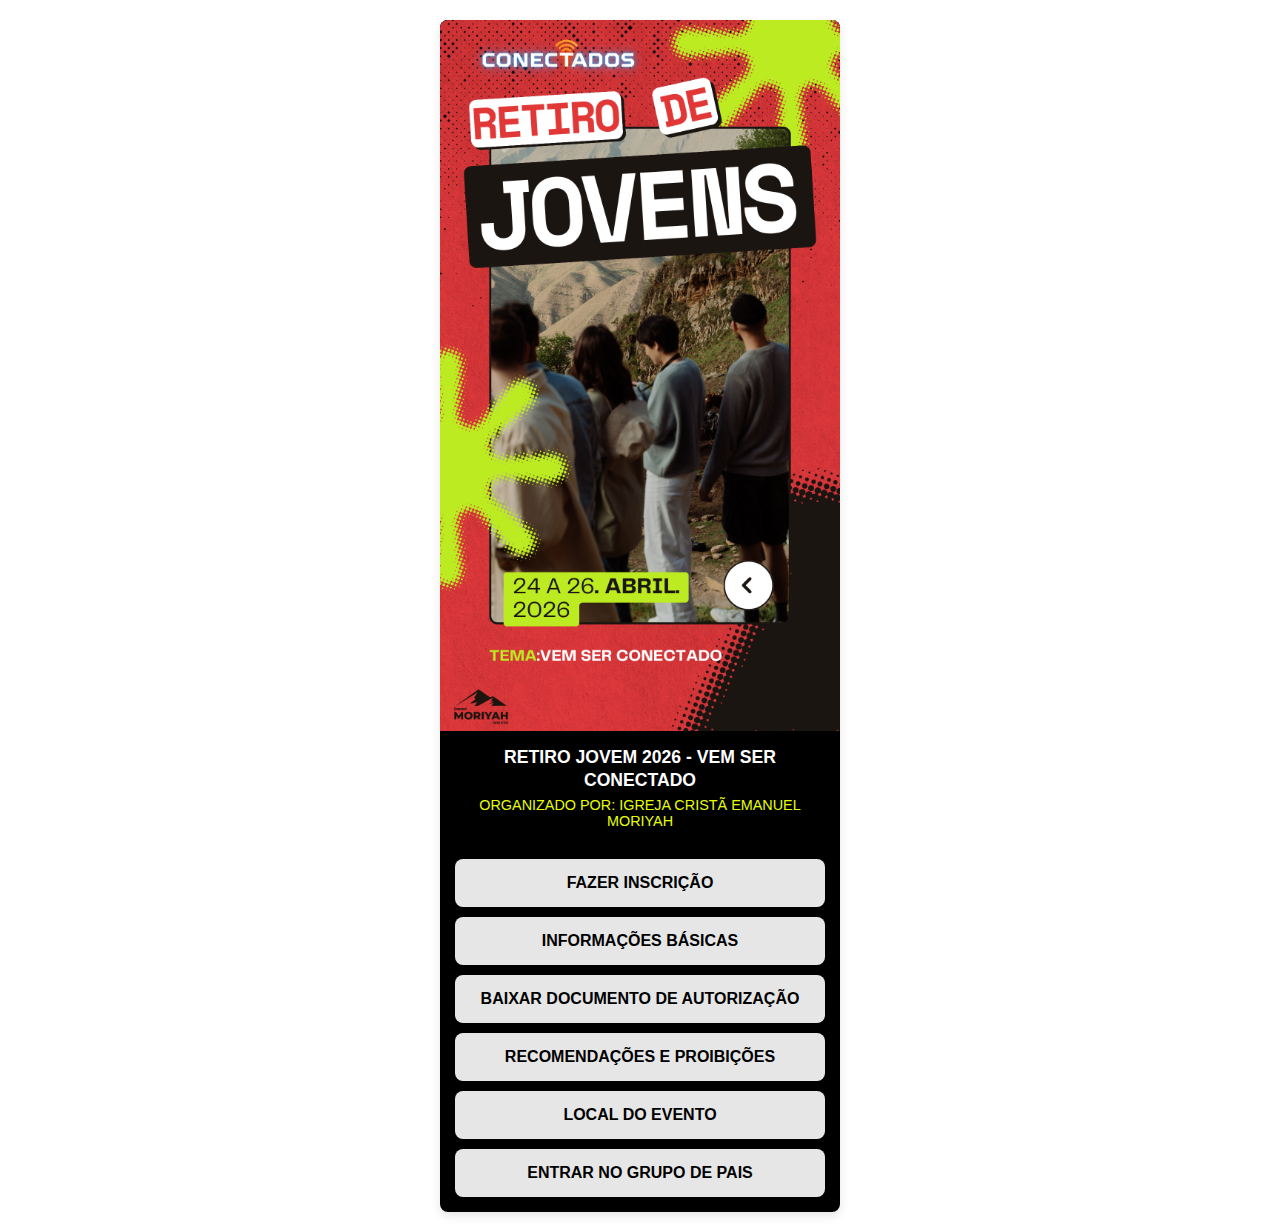
<file: index.html>
<!DOCTYPE html>
<html lang="pt-BR">
<head>
    <meta charset="UTF-8">
    <meta name="viewport" content="width=device-width, initial-scale=1.0">
    <title>Menu Principal - Retiro Jovem 2026</title>
    <link rel="stylesheet" href="style.css">
    </head>
<body>

    <div class="menu-container">
        <div class="header">
            <img src="PN.png" alt="Acampamento Jovem 2026 - " class="event-banner">
            
            <p class="event-title">RETIRO JOVEM 2026 - VEM SER CONECTADO</p>
            <p class="menu-owner">Organizado por: Igreja Cristã Emanuel Moriyah</p>
        </div>

        <ul class="menu-items">
            <li><button class="menu-button" data-action="fazer-inscricao">FAZER INSCRIÇÃO</button></li>
            <li><button class="menu-button" data-action="informacoes-basicas">INFORMAÇÕES BÁSICAS</button></li>
            <li><button class="menu-button" data-action="baixar-documento-permissao">BAIXAR DOCUMENTO DE AUTORIZAÇÃO</button></li>
            <li><button class="menu-button" data-action="proibicoes">RECOMENDAÇÕES E PROIBIÇÕES</button></li>
            <li><button class="menu-button" data-action="local-evento">LOCAL DO EVENTO</button></li>
            <li><button class="menu-button" data-action="entrar-grupo">ENTRAR NO GRUPO DE PAIS</button></li>
        </ul>
    </div>

    <script src="script.js"></script>

</body>
</html>
</file>
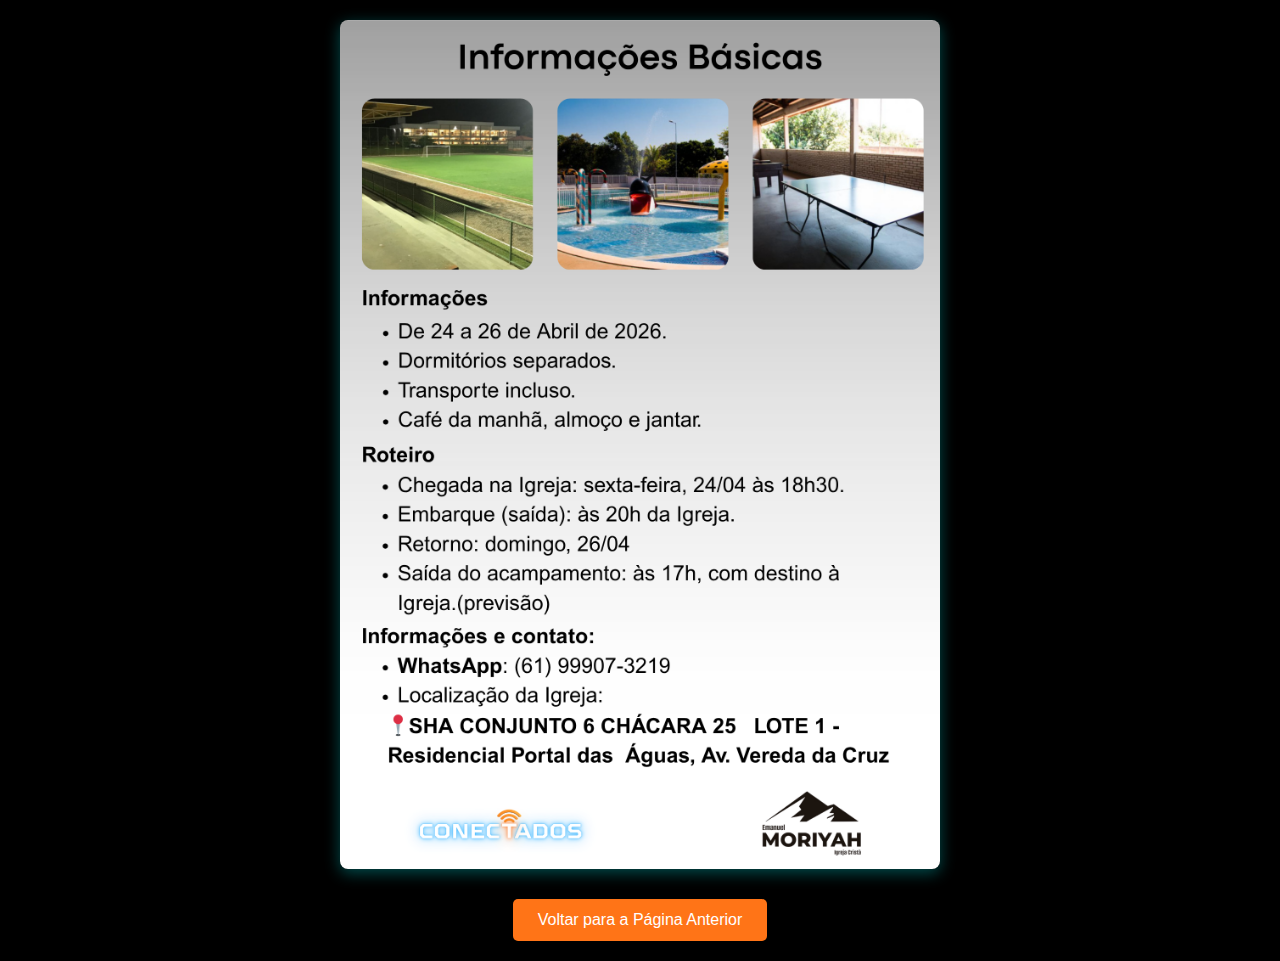
<file: detalhes_acampamento.html>
<!DOCTYPE html>
<html lang="pt-BR">
<head>
    <meta charset="UTF-8">
    <meta name="viewport" content="width=device-width, initial-scale=1.0">
    <title>Retiro Jovem 2026</title>
    <style>
        body {
            display: flex;
            flex-direction: column; /* Organiza itens em coluna */
            justify-content: flex-start; /* Alinha do topo para baixo */
            align-items: center; /* Centraliza horizontalmente */
            min-height: 100vh; /* Ocupa a altura total da viewport */
            margin: 0;
            padding: 20px; /* Adiciona um pouco de padding para a imagem não colar nas bordas */
            background-color: #000; /* Fundo escuro como na imagem */
            font-family: Arial, sans-serif;
            color: #fff;
        }

        .image-container {
            max-width: 600px; /* Define uma largura máxima para a imagem */
            width: 100%; /* Garante que a imagem seja responsiva */
            margin-bottom: 30px; /* Espaço entre a imagem e o botão */
        }

        .image-container img {
            width: 100%;
            height: auto;
            display: block; /* Remove espaço extra abaixo da imagem */
            border-radius: 8px; /* Opcional: para cantos arredondados na imagem */
            box-shadow: 0 4px 15px rgba(0, 255, 255, 0.3); /* Sombra para destacar, pode ajustar a cor */
        }

        .back-button {
            padding: 12px 25px;
            background-color: #ff7417; /* Cor azul padrão para o botão */
            color: white;
            border: none;
            border-radius: 5px;
            font-size: 1em;
            cursor: pointer;
            text-decoration: none; /* Remove sublinhado se fosse um link */
            transition: background-color 0.3s ease;
            box-shadow: 0 2px 5px rgba(0,0,0,0.2);
        }

        .back-button:hover {
            background-color: #0056b3; /* Cor mais escura ao passar o mouse */
        }

        /* Responsividade para telas menores */
        @media (max-width: 800px) {
            body {
                padding: 10px;
            }
            .image-container {
                margin-bottom: 20px;
            }
            .back-button {
                padding: 10px 20px;
                font-size: 0.9em;
            }
        }
    </style>
</head>
<body>

    <div class="image-container">
        <img src="per.png" alt="1º Retiro Jovem 2026">
    </div>

    <button class="back-button" onclick="history.back()">Voltar para a Página Anterior</button>

</body>
</html>
</file>
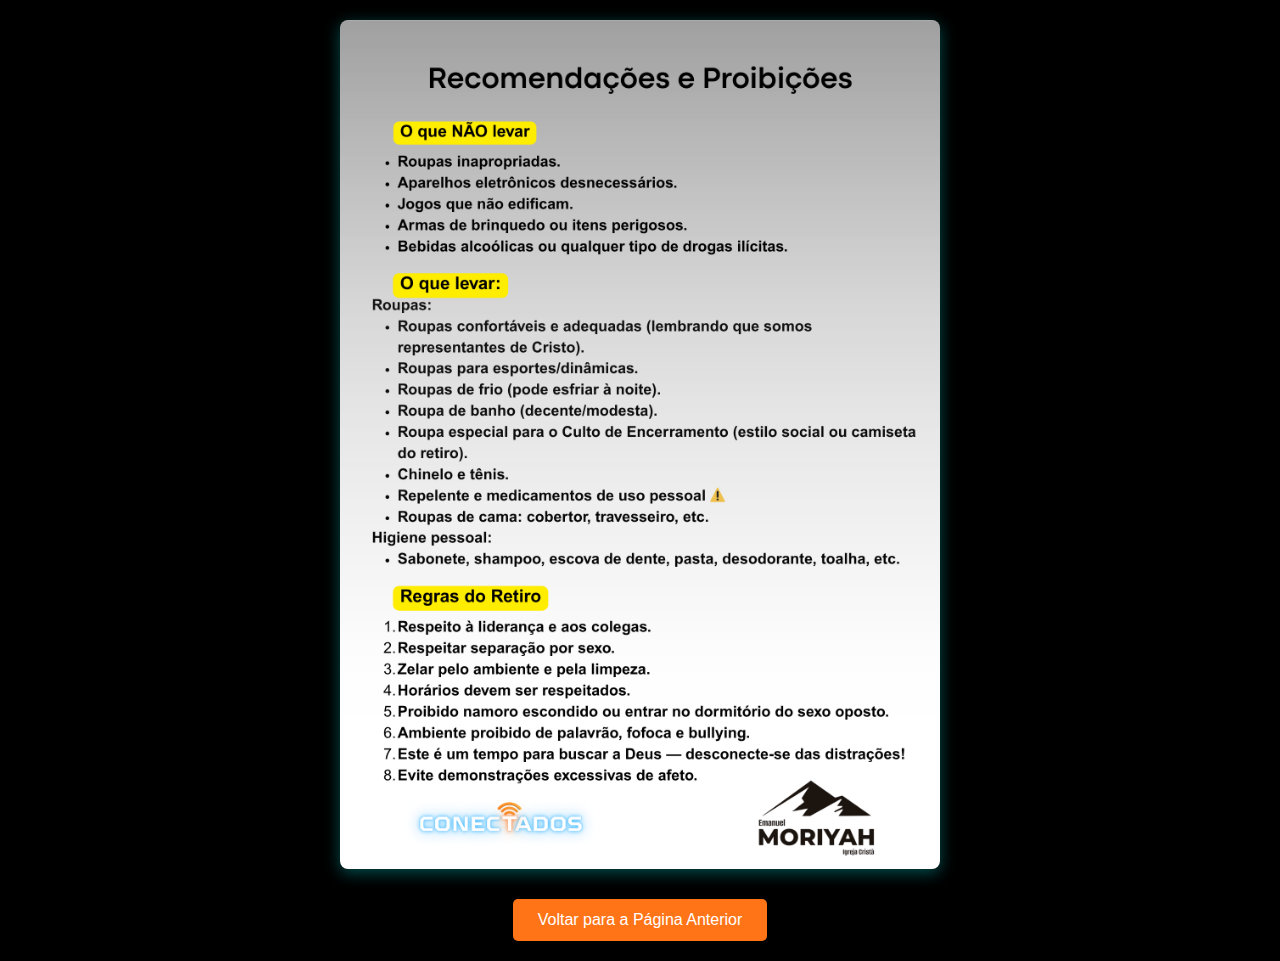
<file: proibicoes.html>
<!DOCTYPE html>
<html lang="pt-BR">
<head>
    <meta charset="UTF-8">
    <meta name="viewport" content="width=device-width, initial-scale=1.0">
    <title>Retiro Jovem 2026</title>
    <style>
        body {
            display: flex;
            flex-direction: column; /* Organiza itens em coluna */
            justify-content: flex-start; /* Alinha do topo para baixo */
            align-items: center; /* Centraliza horizontalmente */
            min-height: 100vh; /* Ocupa a altura total da viewport */
            margin: 0;
            padding: 20px; /* Adiciona um pouco de padding para a imagem não colar nas bordas */
            background-color: #000; /* Fundo escuro como na imagem */
            font-family: Arial, sans-serif;
            color: #fff;
        }

        .image-container {
            max-width: 600px; /* Define uma largura máxima para a imagem */
            width: 100%; /* Garante que a imagem seja responsiva */
            margin-bottom: 30px; /* Espaço entre a imagem e o botão */
        }

        .image-container img {
            width: 100%;
            height: auto;
            display: block; /* Remove espaço extra abaixo da imagem */
            border-radius: 8px; /* Opcional: para cantos arredondados na imagem */
            box-shadow: 0 4px 15px rgba(0, 255, 255, 0.3); /* Sombra para destacar, pode ajustar a cor */
        }

        .back-button {
            padding: 12px 25px;
            background-color: #ff7417; /* Cor azul padrão para o botão */
            color: white;
            border: none;
            border-radius: 5px;
            font-size: 1em;
            cursor: pointer;
            text-decoration: none; /* Remove sublinhado se fosse um link */
            transition: background-color 0.3s ease;
            box-shadow: 0 2px 5px rgba(0,0,0,0.2);
        }

        .back-button:hover {
            background-color: #0056b3; /* Cor mais escura ao passar o mouse */
        }

        /* Responsividade para telas menores */
        @media (max-width: 800px) {
            body {
                padding: 10px;
            }
            .image-container {
                margin-bottom: 20px;
            }
            .back-button {
                padding: 10px 20px;
                font-size: 0.9em;
            }
        }
    </style>
</head>
<body>

    <div class="image-container">
        <img src="pro.png" alt="1º Retiro Jovem 2026">
    </div>

    <button class="back-button" onclick="history.back()">Voltar para a Página Anterior</button>

</body>
</html>
</file>
<file: style.css>
/* Estilos gerais */
body {
    font-family: 'Helvetica Neue', Helvetica, Arial, sans-serif; /* Fonte padrão, pode ser ajustada */
    background-color: #ffffff; /* Cor de fundo clara */
    margin: 0;
    padding: 0;
    display: flex; /* Para centralizar o menu verticalmente na tela */
    justify-content: center; /* Centraliza horizontalmente */
    align-items: flex-start; /* Alinha no topo, ajuste para 'center' se quiser centralizar verticalmente na tela toda */
    min-height: 100vh; /* Ocupa a altura total da viewport */
}

.menu-container {
    max-width: 400px; /* Largura máxima do menu, similar ao print */
    width: 100%; /* Garante que ocupe a largura disponível em telas menores */
    margin: 20px auto; /* Margem superior e inferior, e centraliza horizontalmente */
    background-color: #000000; /* Fundo branco para o container principal */
    border-radius: 8px; /* Cantos levemente arredondados */
    overflow: hidden; /* Garante que o conteúdo não vaze dos cantos arredondados */
    box-shadow: 0 4px 10px rgba(0,0,0,0.1); /* Sombra suave para profundidade */
}

/* Estilos do cabeçalho (top do menu) */
.header {
    text-align: center;
    padding-bottom: 15px; /* Espaço abaixo do texto do cabeçalho */
    background-color: #000000 /* Fundo branco para o cabeçalho */
}

.event-banner {
    width: 100%; /* Garante que a imagem do banner ocupe a largura total do container */
    height: auto; /* Mantém a proporção da imagem */
    display: block; /* Remove o espaço extra abaixo da imagem */
    /* Você pode adicionar uma borda inferior ou sombra se quiser separar o banner */
    /* border-bottom: 1px solid #eee; */
    margin-bottom: 15px; /* Espaço entre o banner e o título */
}

.event-title {
    font-size: 1.1em; /* Tamanho da fonte do título do evento */
    font-weight: 700; /* Negrito */
    color: #ffffff; /* Cor do texto */
    margin: 0 15px 5px 15px; /* Margem interna para o título */
    line-height: 1.3; /* Espaçamento entre linhas */
}

.menu-owner {
    font-size: 0.9em; /* Tamanho da fonte do nome do proprietário */
    color: #e6ff03; /* Cor do texto */
    margin: 0 15px 15px 15px; /* Margem interna para o nome */
    text-transform: uppercase; /* Texto em maiúsculas */
}

/* Estilos da lista de botões */
.menu-items {
    list-style: none; /* Remove os marcadores de lista padrão */
    padding: 0 15px 15px; /* Preenchimento lateral e inferior para os itens */
    margin: 0;
}

.menu-items li {
    margin-bottom: 10px; /* Espaçamento entre os botões */
}

.menu-items li:last-child {
    margin-bottom: 0; /* Remove a margem do último item para não ter espaço extra no final */
}

.menu-button {
    width: 100%; /* Ocupa a largura total do container pai */
    padding: 15px 20px; /* Preenchimento interno do botão */
    background-color: #e6e6e6; /* Cor de fundo do botão (cinza claro similar ao exemplo) */
    color: #000000; /* Cor do texto do botão */
    border: none; /* Remove a borda padrão do botão */
    border-radius: 8px; /* Cantos arredondados */
    font-size: 1.0em; /* Tamanho da fonte do botão */
    font-weight: 700; /* Peso da fonte */
    text-transform: uppercase; /* Texto em maiúsculas */
    cursor: pointer; /* Indica que é clicável */
    transition: background-color 0.2s ease, box-shadow 0.2s ease; /* Transição suave ao interagir */
    text-align: center; /* Centraliza o texto */
    box-shadow: 0 2px 4px rgba(0,0,0,0.1); /* Sutil sombra para dar profundidade */
    -webkit-appearance: none; /* Reset para alguns estilos padrão de botões em navegadores */
    -moz-appearance: none;
    appearance: none;
}

.menu-button:hover {
    background-color: #d0d0d0; /* Escurece um pouco ao passar o mouse */
    box-shadow: 0 3px 6px rgba(0,0,0,0.15); /* Sombra um pouco maior */
}

.menu-button:active {
    background-color: #c0c0c0; /* Cor ao clicar */
    box-shadow: inset 0 2px 4px rgba(0,0,0,0.2); /* Sombra interna ao clicar */
}

/* Responsividade básica */
@media (max-width: 480px) {
    .menu-container {
        margin: 0; /* Remove margem em telas pequenas para maximizar o espaço */
        border-radius: 0; /* Remove bordas arredondadas em telas muito pequenas */
        box-shadow: none; /* Remove sombra em telas muito pequenas */
    }

    .menu-items {
        padding: 0 10px 10px; /* Ajusta o padding lateral */
    }

    .menu-button {
        font-size: 0.95em; /* Ajusta o tamanho da fonte */
        padding: 12px 15px;
    }
}
</file>
